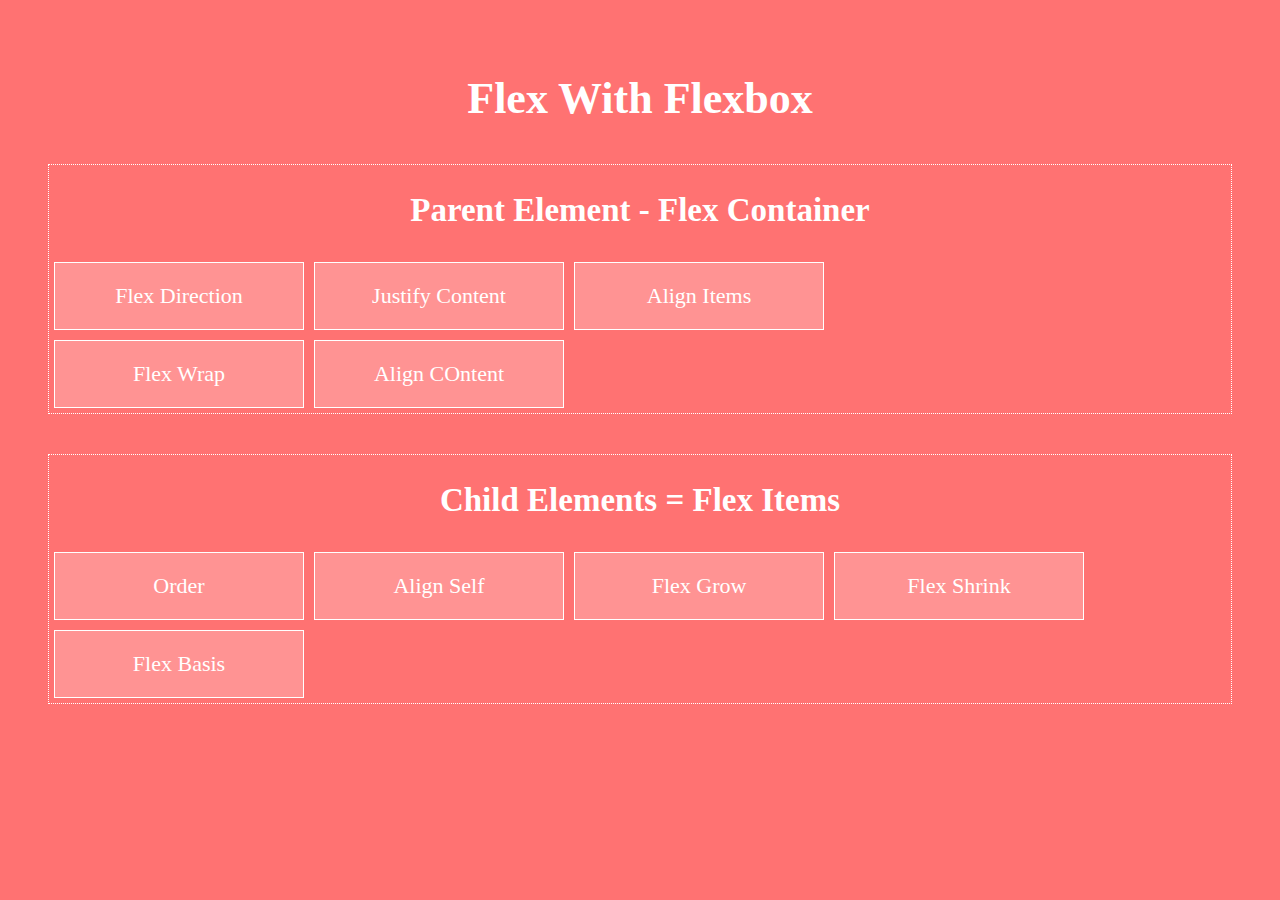
<file: index.html>
<!DOCTYPE html>
<html lang="en">
<head>
	<meta charset="UTF-8">
	<meta http-equiv="X-UA-Compatible" content="IE=edge">
	<meta name="viewport" content="width=device-width, initial-scale=1.0">
	<title>Document</title>
	<link rel="stylesheet" href="./css/boilerplate.css">
	<link rel="stylesheet" href="./css/index.css">
</head>
<body>
	<div class="header">
		<h1>Flex With Flexbox</h1>
	</div>

	<div class="body">
		<div class="head-container">
			<h2 class="text-center">Parent Element - Flex Container</h2>
			<div class="container">
				<a href="flexDirection.html">Flex Direction</a>
				<a href="justifyContent.html">Justify Content</a>
				<a href="alignItems.html">Align Items</a>
			</div>
			<div class="container">
				<a href="flexWrap.html">Flex Wrap</a>
				<a href="alignContent.html">Align COntent</a>
			</div>
		</div>
		<div class="head-container">
			<h2 class="text-center">Child Elements = Flex Items</h2>
			<div class="container">
				<a href="order.html">Order</a>
				<a href="alignSelf.html">Align Self</a>
				<a href="flexGrow.html">Flex Grow</a>
				<a href="flexShrink.html">Flex Shrink</a>
				<a href="flexBasis.html">Flex Basis</a>
			</div>
		</div>
	</div>
</body>
</html>
</file>
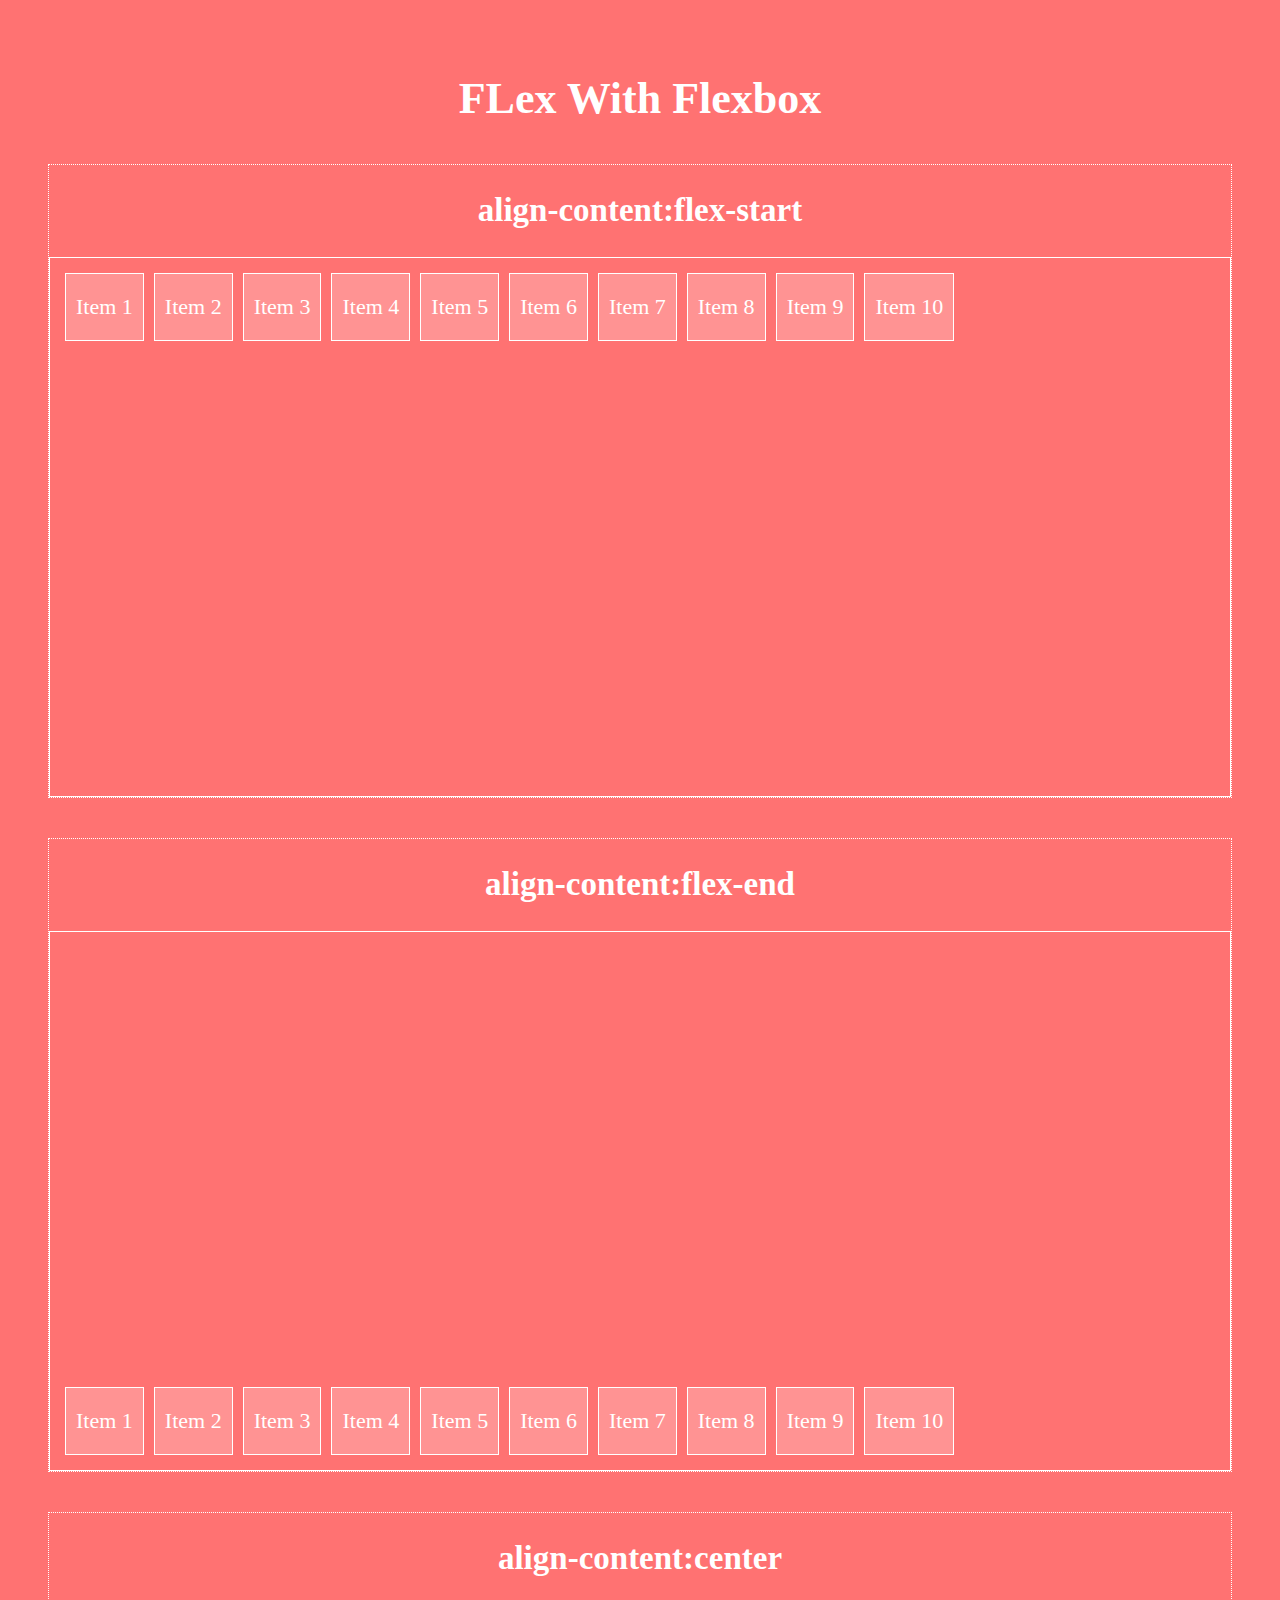
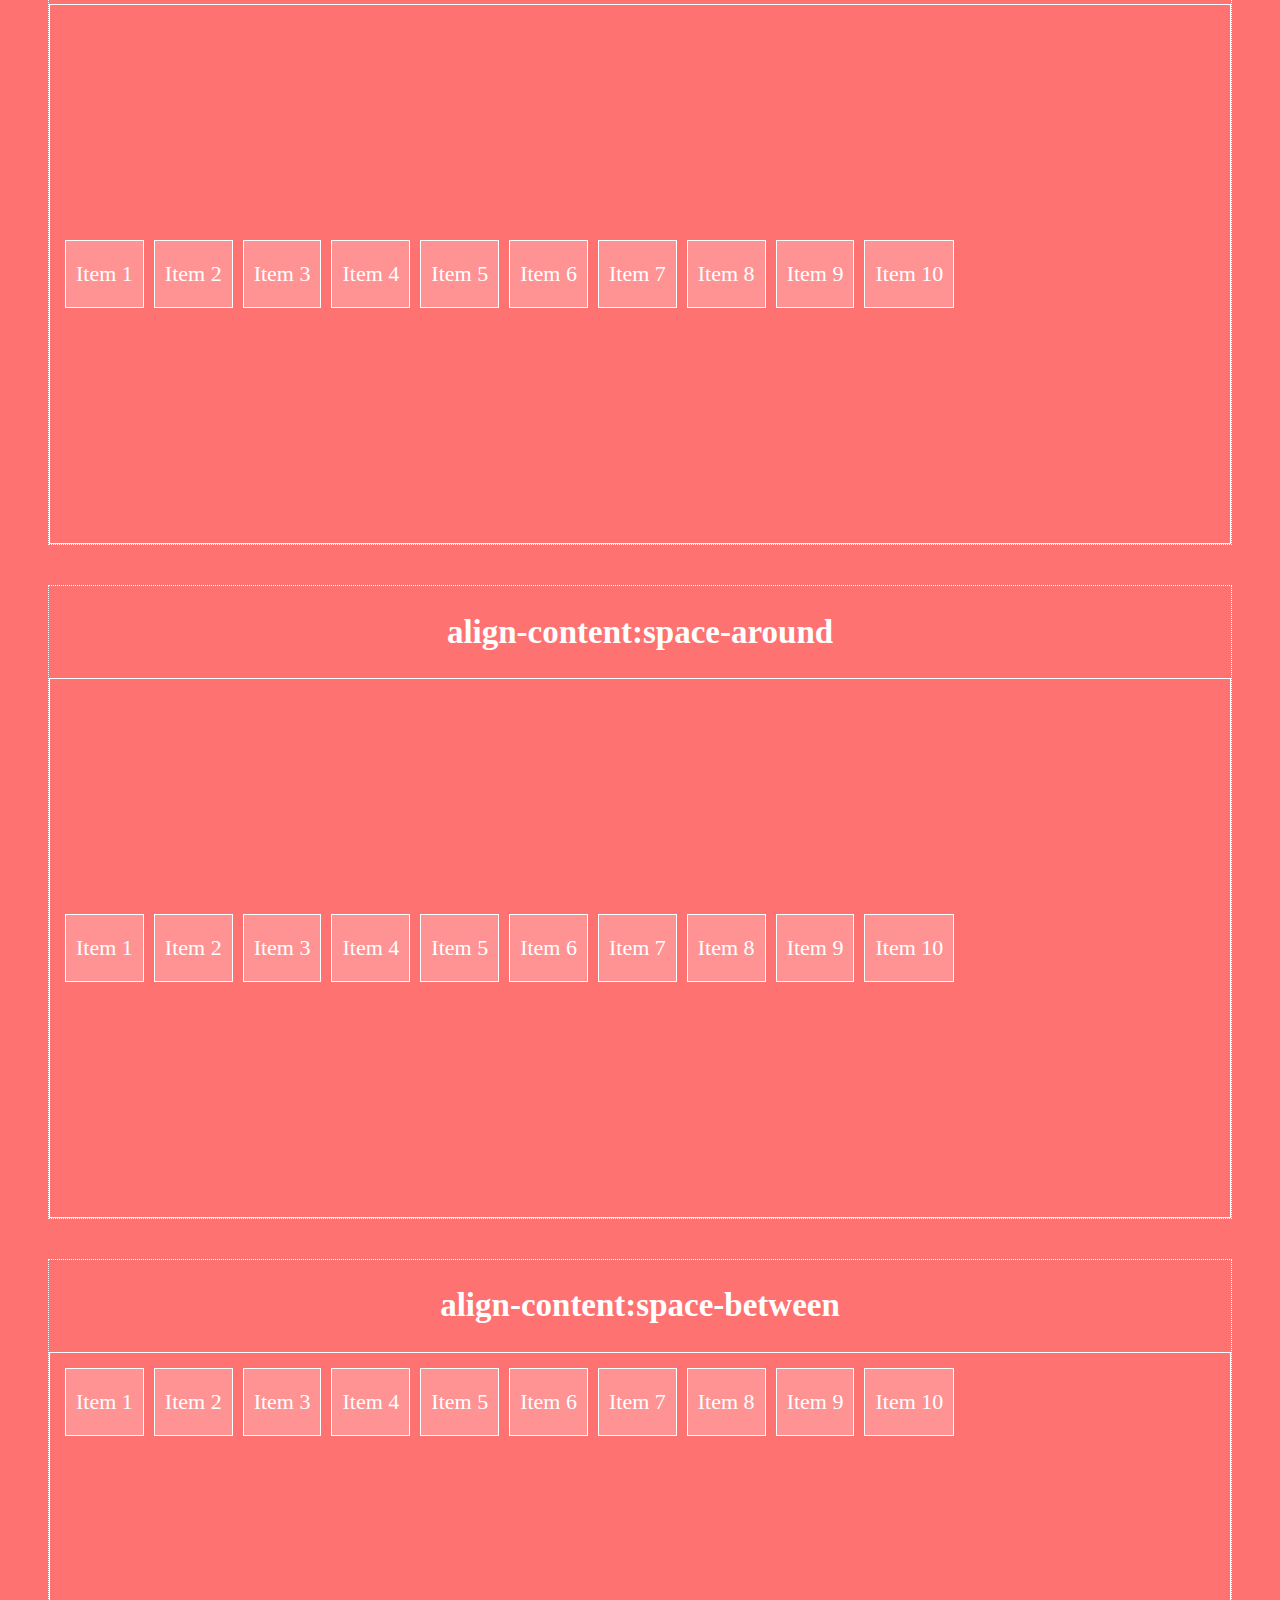
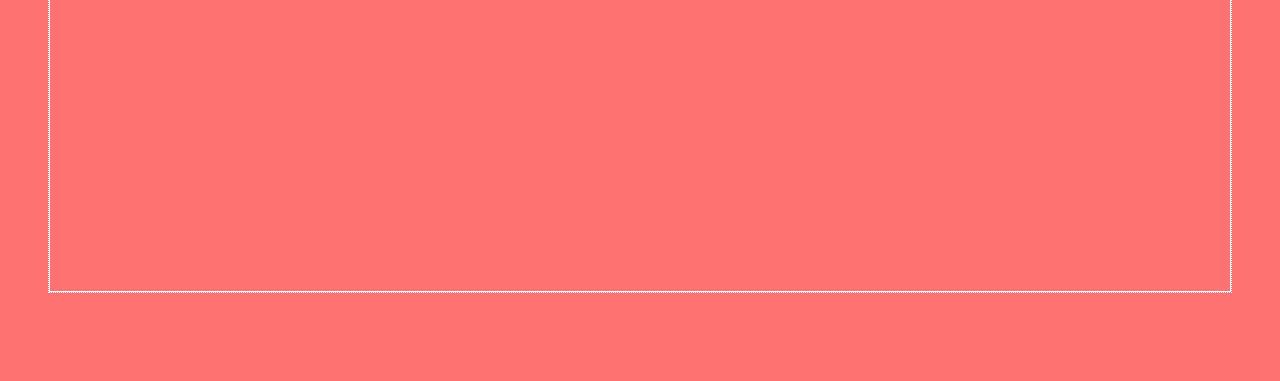
<file: alignContent.html>
<!DOCTYPE html>
<html lang="en">
<head>
	<meta charset="UTF-8">
	<meta http-equiv="X-UA-Compatible" content="IE=edge">
	<meta name="viewport" content="width=device-width, initial-scale=1.0">
	<title>Document</title>
	<link rel="stylesheet" href="./css/boilerplate.css">
	<link rel="stylesheet" href="./css/alignContent.css">
</head>
<body>
	<div class="header">
		<h1>FLex With Flexbox</h1>
		<p></p>
	</div>
	<div class="head-container">
		<h2 class="text-center">
			align-content:flex-start
		</h2>
		<div class="flex-container start">
			<div>Item 1</div>
			<div>Item 2</div>
			<div>Item 3</div>
			<div>Item 4</div>
			<div>Item 5</div>
			<div>Item 6</div>
			<div>Item 7</div>
			<div>Item 8</div>
			<div>Item 9</div>
			<div>Item 10</div>
		</div>
	</div>
	<div class="head-container">
		<h2 class="text-center">align-content:flex-end</h2>
		<div class="flex-container end">
			<div>Item 1</div>
			<div>Item 2</div>
			<div>Item 3</div>
			<div>Item 4</div>
			<div>Item 5</div>
			<div>Item 6</div>
			<div>Item 7</div>
			<div>Item 8</div>
			<div>Item 9</div>
			<div>Item 10</div>
		</div>
	</div>
	<div class="head-container">
		<h2 class="text-center">align-content:center</h2>
		<div class="flex-container center">
			<div>Item 1</div>
			<div>Item 2</div>
			<div>Item 3</div>
			<div>Item 4</div>
			<div>Item 5</div>
			<div>Item 6</div>
			<div>Item 7</div>
			<div>Item 8</div>
			<div>Item 9</div>
			<div>Item 10</div>
		</div>
	</div>
	<div class="head-container">
		<h2 class="text-center">align-content:space-around</h2>
		<div class="flex-container space-around">
			<div>Item 1</div>
			<div>Item 2</div>
			<div>Item 3</div>
			<div>Item 4</div>
			<div>Item 5</div>
			<div>Item 6</div>
			<div>Item 7</div>
			<div>Item 8</div>
			<div>Item 9</div>
			<div>Item 10</div>
		</div>
	</div>
	<div class="head-container">
		<h2 class="text-center">align-content:space-between</h2>
		<div class="flex-container space-between">
			<div>Item 1</div>
			<div>Item 2</div>
			<div>Item 3</div>
			<div>Item 4</div>
			<div>Item 5</div>
			<div>Item 6</div>
			<div>Item 7</div>
			<div>Item 8</div>
			<div>Item 9</div>
			<div>Item 10</div>
		</div>
	</div>
</body>
</html>
</file>
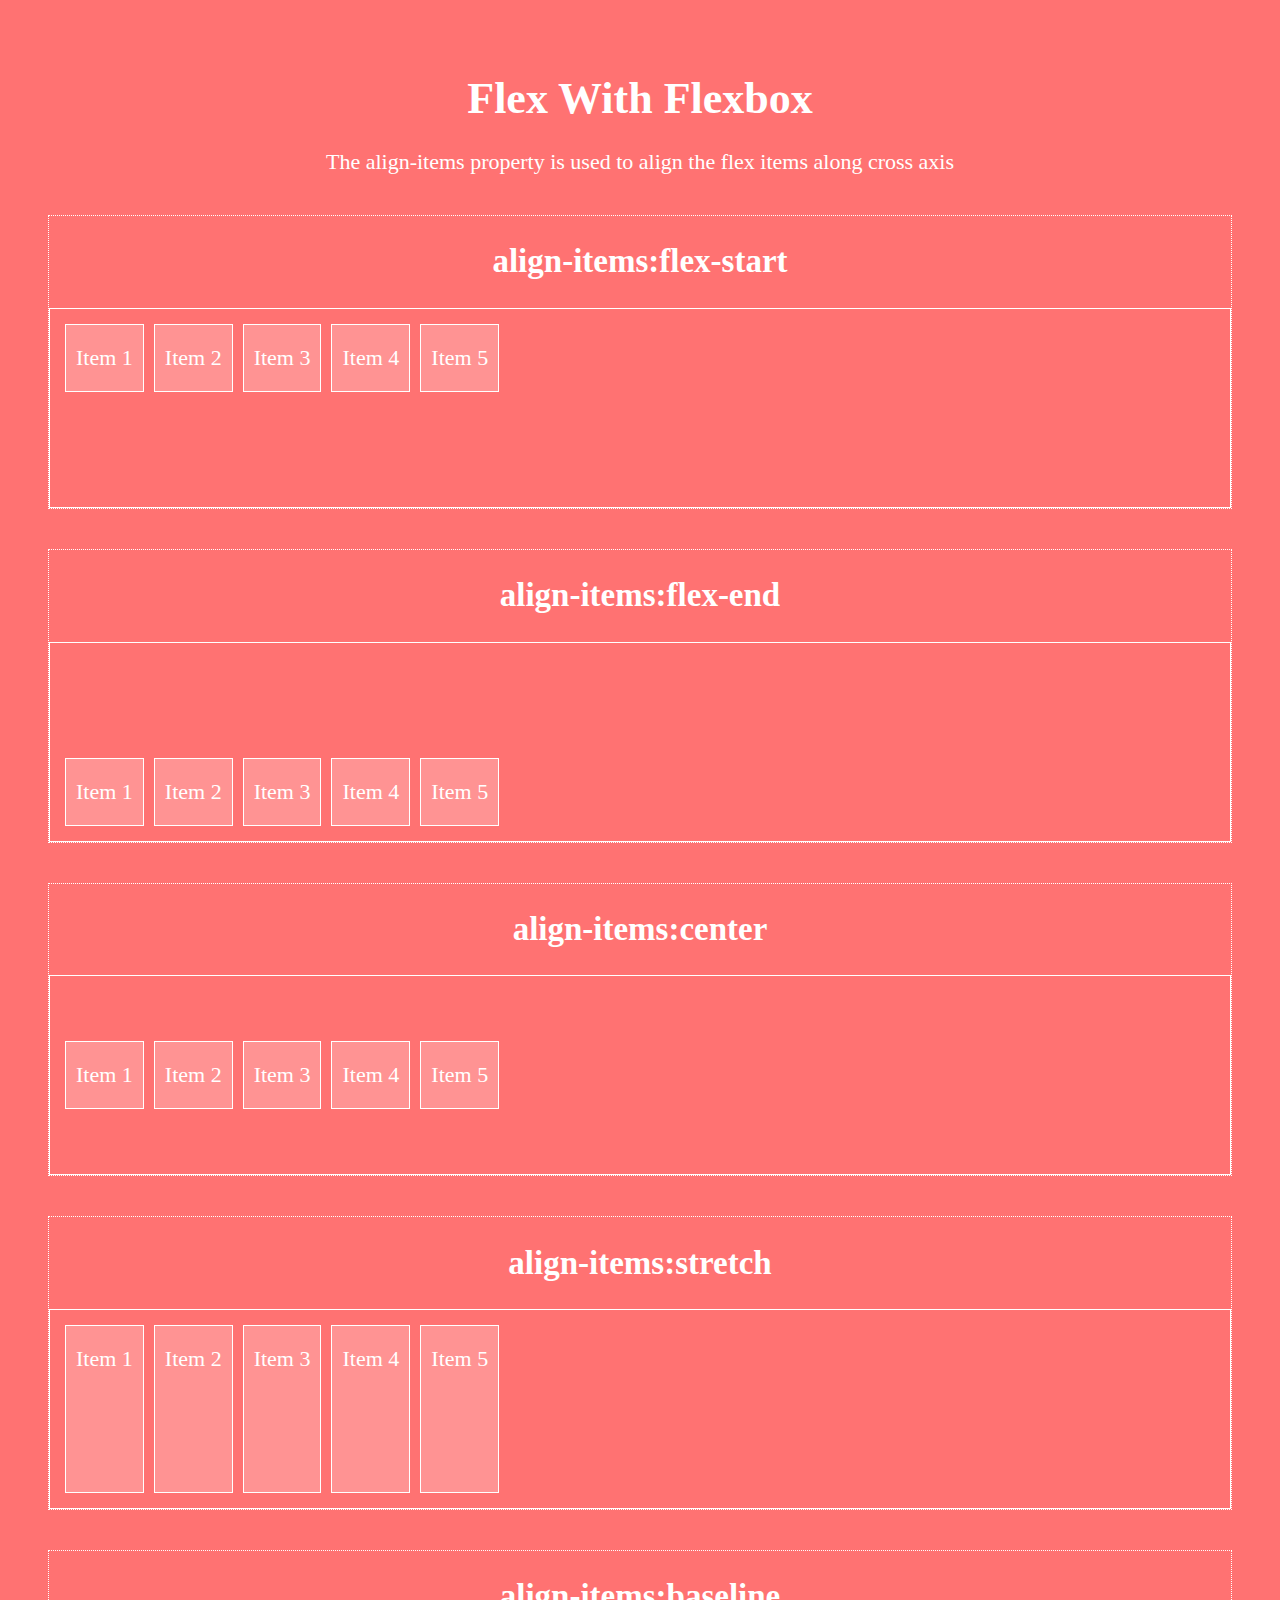
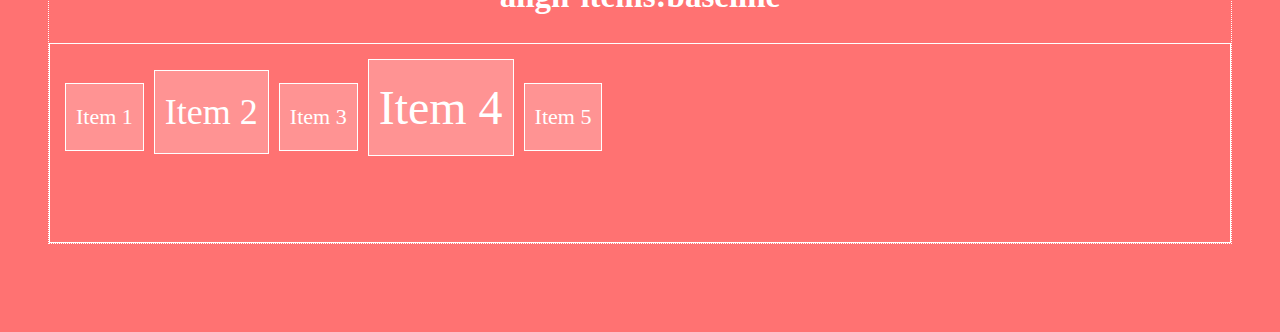
<file: alignItems.html>
<!DOCTYPE html>
<html lang="en">
<head>
	<meta charset="UTF-8">
	<meta http-equiv="X-UA-Compatible" content="IE=edge">
	<meta name="viewport" content="width=device-width, initial-scale=1.0">
	<title>Document</title>
	<link rel="stylesheet" href="./css/boilerplate.css">
	<link rel="stylesheet" href="./css/alignItems.css">
</head>
<body>
	<div class="header">
		<h1>Flex With Flexbox</h1>
		<p>The align-items property is used to align the flex items along cross axis</p>
	</div>
	<div class="head-container">
		<h2 class="text-center">align-items:flex-start</h2>
		<div class="flex-container flex-start">
			<div>Item 1</div>
			<div>Item 2</div>
			<div>Item 3</div>
			<div>Item 4</div>
			<div>Item 5</div>
		</div>
	</div>
	<div class="head-container">
		<h2 class="text-center">align-items:flex-end</h2>
		<div class="flex-container flex-end">
			<div>Item 1</div>
			<div>Item 2</div>
			<div>Item 3</div>
			<div>Item 4</div>
			<div>Item 5</div>
		</div>
	</div>
	<div class="head-container">
		<h2 class="text-center">align-items:center</h2>
		<div class="flex-container center">
			<div>Item 1</div>
			<div>Item 2</div>
			<div>Item 3</div>
			<div>Item 4</div>
			<div>Item 5</div>
		</div>
	</div>
	<div class="head-container">
		<h2 class="text-center">align-items:stretch</h2>
		<div class="flex-container stretch">
			<div>Item 1</div>
			<div>Item 2</div>
			<div>Item 3</div>
			<div>Item 4</div>
			<div>Item 5</div>
		</div>
	</div>
	<div class="head-container">
		<h2 class="text-center">align-items:baseline</h2>
		<div class="flex-container baseline">
			<div>Item 1</div>
			<div>Item 2</div>
			<div>Item 3</div>
			<div>Item 4</div>
			<div>Item 5</div>
		</div>
	</div>
</body>
</html>
</file>
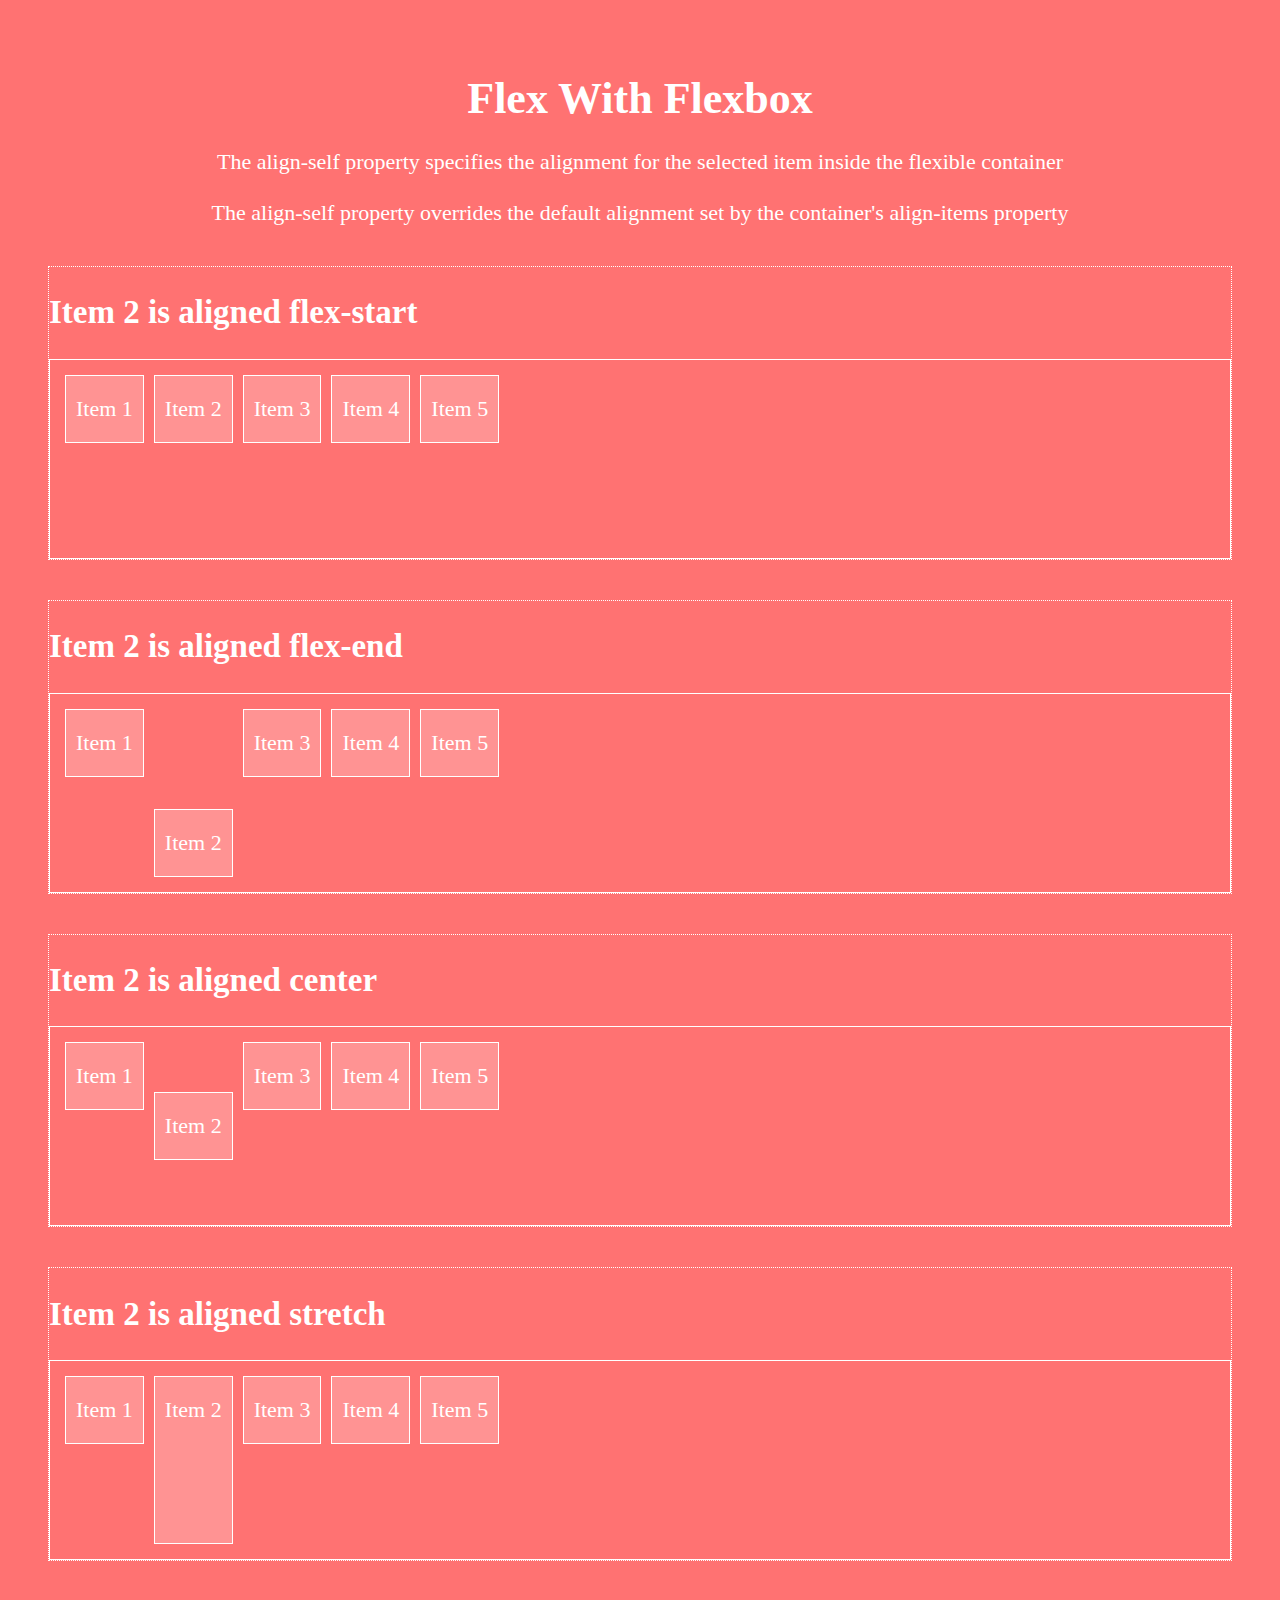
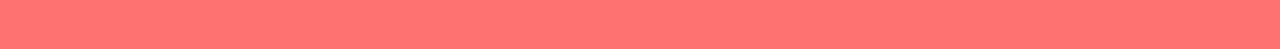
<file: alignSelf.html>
<!DOCTYPE html>
<html lang="en">
<head>
	<meta charset="UTF-8">
	<meta http-equiv="X-UA-Compatible" content="IE=edge">
	<meta name="viewport" content="width=device-width, initial-scale=1.0">
	<title>Document</title>
	<link rel="stylesheet" href="./css/boilerplate.css">
	<link rel="stylesheet" href="./css/alignSelf.css">
</head>
<body>
	<div class="header">
		<h1>Flex With Flexbox</h1>
		<p>The align-self property specifies the alignment for the selected item inside the flexible container</p>
		<p>The align-self property overrides the default alignment set by the container's align-items property</p>
	</div>
	<div class="head-container">
		<h2>Item 2 is aligned flex-start</h2>
		<div class="flex-container sample1">
			<div>Item 1</div>
			<div>Item 2</div>
			<div>Item 3</div>
			<div>Item 4</div>
			<div>Item 5</div>
		</div>
	</div>
	<div class="head-container">
		<h2>Item 2 is aligned flex-end</h2>
		<div class="flex-container sample2">
			<div>Item 1</div>
			<div>Item 2</div>
			<div>Item 3</div>
			<div>Item 4</div>
			<div>Item 5</div>
		</div>
	</div>
	<div class="head-container">
		<h2>Item 2 is aligned center</h2>
		<div class="flex-container sample3">
			<div>Item 1</div>
			<div>Item 2</div>
			<div>Item 3</div>
			<div>Item 4</div>
			<div>Item 5</div>
		</div>
	</div>
	<div class="head-container">
		<h2>Item 2 is aligned stretch</h2>
		<div class="flex-container sample4">
			<div>Item 1</div>
			<div>Item 2</div>
			<div>Item 3</div>
			<div>Item 4</div>
			<div>Item 5</div>
		</div>
	</div>
</body>
</html>
</file>
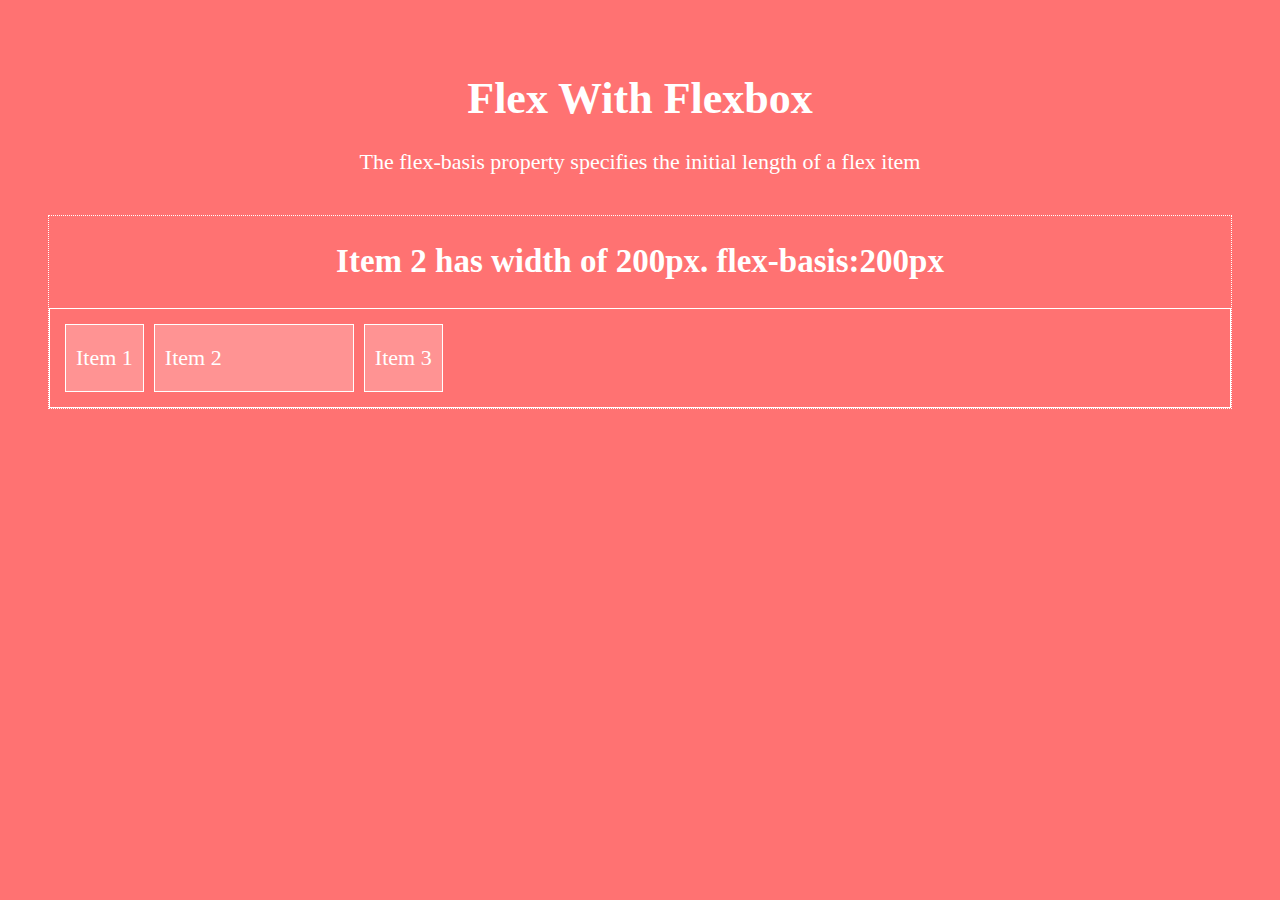
<file: flexBasis.html>
<!DOCTYPE html>
<html lang="en">
<head>
	<meta charset="UTF-8">
	<meta http-equiv="X-UA-Compatible" content="IE=edge">
	<meta name="viewport" content="width=device-width, initial-scale=1.0">
	<title>Document</title>
	<link rel="stylesheet" href="./css/boilerplate.css">
	<link rel="stylesheet" href="./css/flexBasis.css">
</head>
<body>
	<div class="header">
		<h1>Flex With Flexbox</h1>
		<p>The flex-basis property specifies the initial length of a flex item</p>
	</div>
	<div class="head-container">
		<h2 class="text-center">Item 2 has width of 200px. flex-basis:200px</h2>
		<div class="flex-container sample1">
			<div>Item 1</div>
			<div>Item 2</div>
			<div>Item 3</div>

		</div>
	</div>
</body>
</html>
</file>
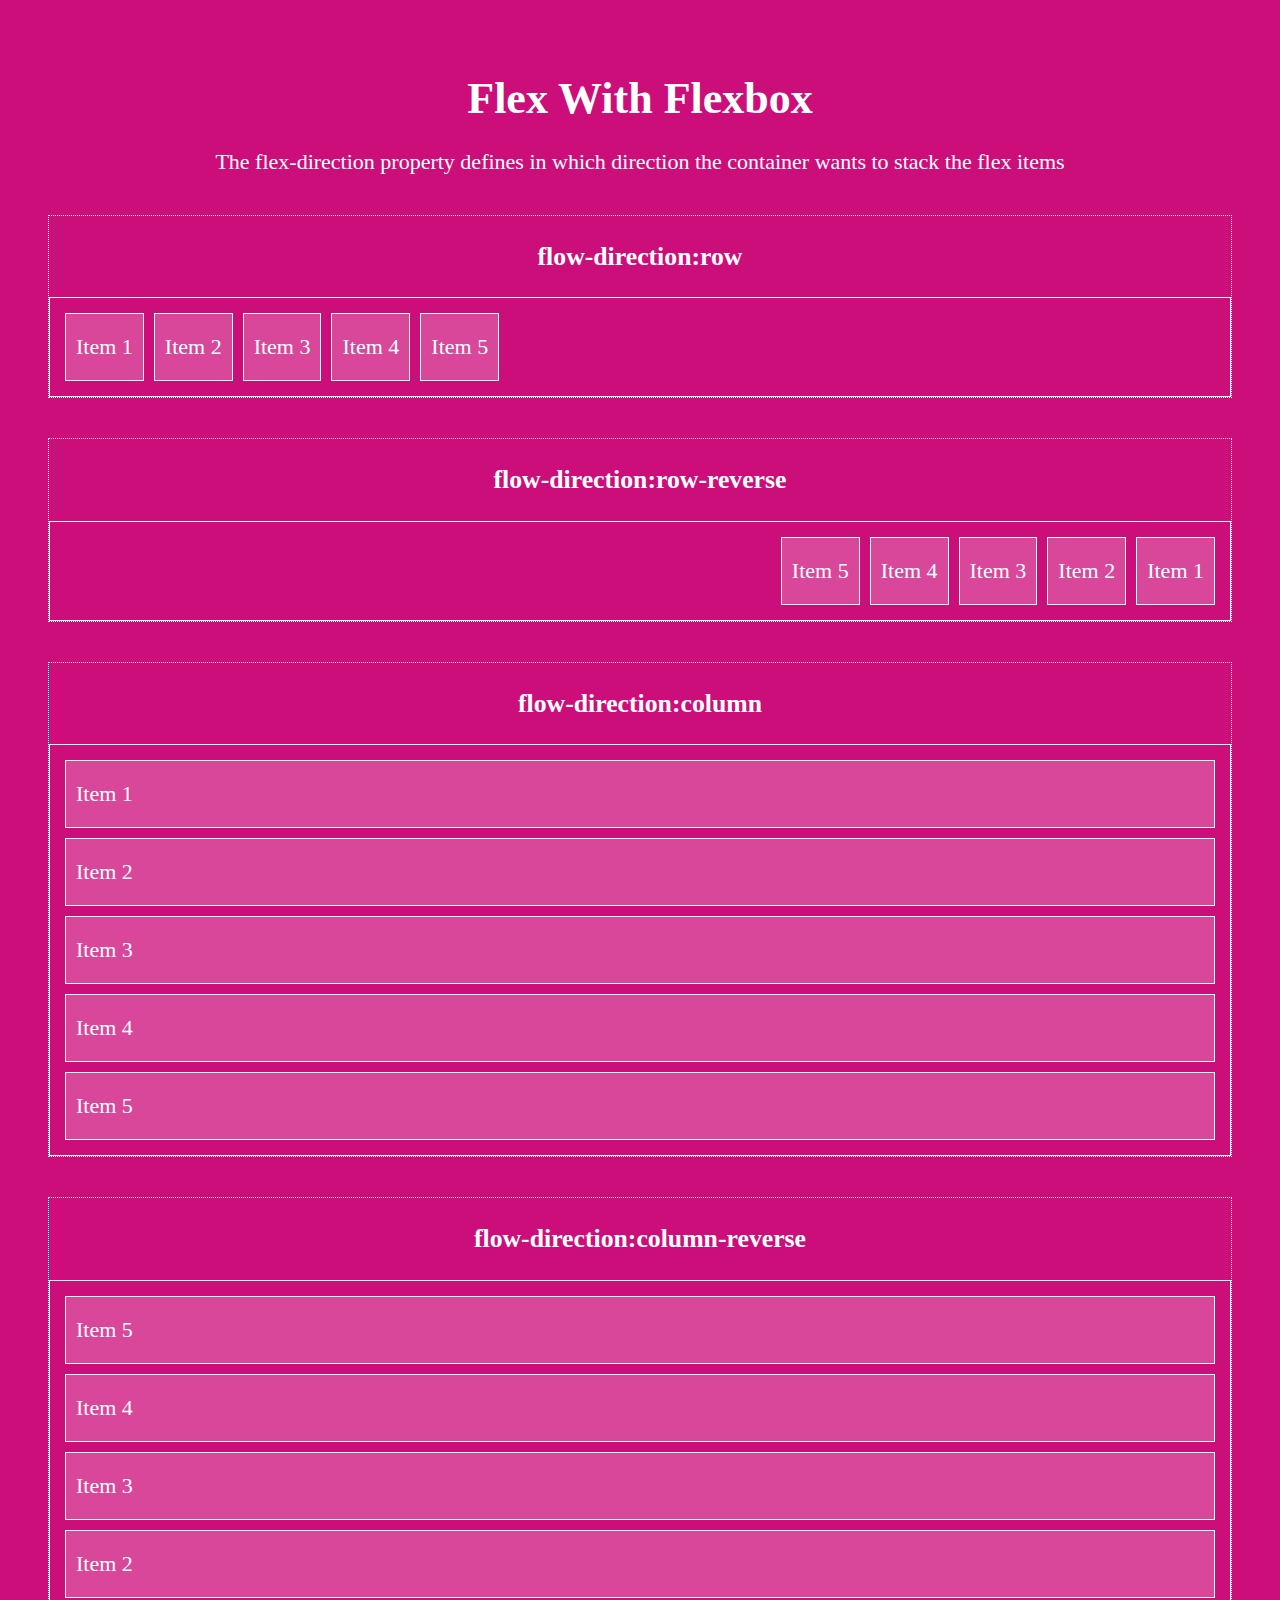
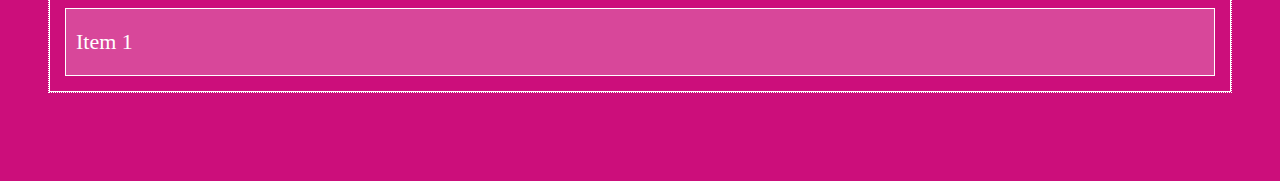
<file: flexDirection.html>
<!DOCTYPE html>
<html lang="en">
<head>
	<meta charset="UTF-8">
	<meta http-equiv="X-UA-Compatible" content="IE=edge">
	<meta name="viewport" content="width=device-width, initial-scale=1.0">
	<title>Document</title>
	<link rel="stylesheet" href="./css/boilerplate.css">
	<link rel="stylesheet" href="./css/flexDirection.css">
</head>
<body>
	<div class="header">
		<h1>Flex With Flexbox</h1>
		<p>The flex-direction property defines in which direction the container wants to stack the flex items</p>
	</div>
	<div class="head-container">
		<h3 class="text-center">flow-direction:row</h3>
		<div class="flex-container row">
			<div>Item 1</div>
			<div>Item 2</div>
			<div>Item 3</div>
			<div>Item 4</div>
			<div>Item 5</div>
		</div>
	</div>
	<div class="head-container">
		<h3 class="text-center">flow-direction:row-reverse</h3>
		<div class="flex-container reverse">
			<div>Item 1</div>
			<div>Item 2</div>
			<div>Item 3</div>
			<div>Item 4</div>
			<div>Item 5</div>
		</div>
	</div>
	<div class="head-container">
		<h3 class="text-center">flow-direction:column</h3>
		<div class="flex-container column">
			<div>Item 1</div>
			<div>Item 2</div>
			<div>Item 3</div>
			<div>Item 4</div>
			<div>Item 5</div>
		</div>
	</div>
	<div class="head-container">
		<h3 class="text-center">flow-direction:column-reverse</h3>
		<div class="flex-container reverse-column">
			<div>Item 1</div>
			<div>Item 2</div>
			<div>Item 3</div>
			<div>Item 4</div>
			<div>Item 5</div>
		</div>
	</div>
</body>
</html>
</file>
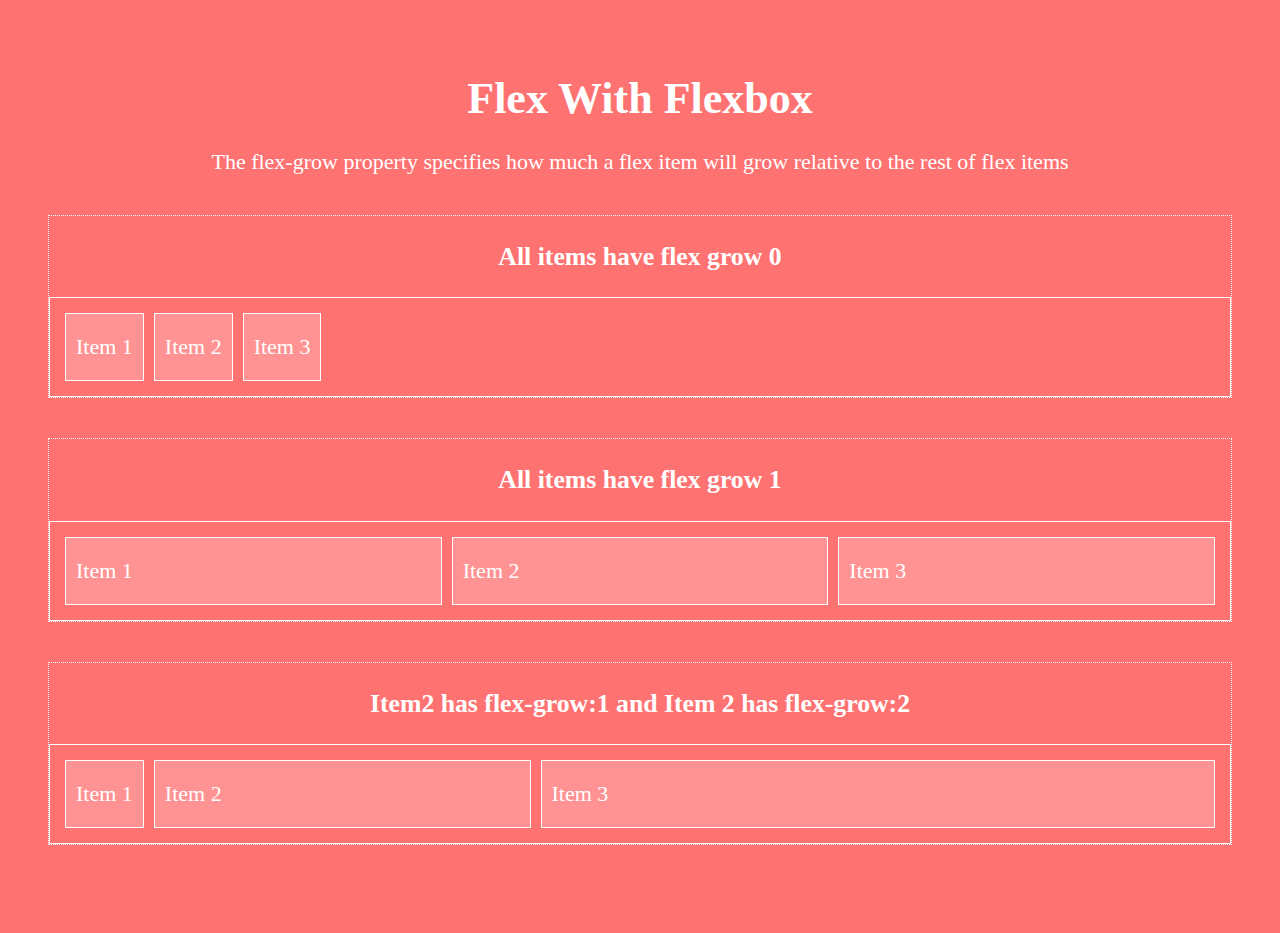
<file: flexGrow.html>
<!DOCTYPE html>
<html lang="en">
<head>
	<meta charset="UTF-8">
	<meta http-equiv="X-UA-Compatible" content="IE=edge">
	<meta name="viewport" content="width=device-width, initial-scale=1.0">
	<title>Document</title>
	<link rel="stylesheet" href="./css/boilerplate.css">
	<link rel="stylesheet" href="./css/flexGrow.css">
</head>
<body>
	<div class="header">
		<h1>Flex With Flexbox</h1>
		<p>The flex-grow property specifies how much a flex item will grow relative to the rest of flex items</p>
	</div>
	<div class="head-container">
		<h3 class="text-center">All items have flex grow 0</h3>
		<div class="flex-container sample1">
			<div>Item 1</div>
			<div>Item 2</div>
			<div>Item 3</div>

		</div>
	</div>
	<div class="head-container">
		<h3 class="text-center">All items have flex grow 1</h3>
		<div class="flex-container sample2">
			<div>Item 1</div>
			<div>Item 2</div>
			<div>Item 3</div>

		</div>
	</div>
	<div class="head-container">
		<h3 class="text-center">Item2 has flex-grow:1 and Item 2 has flex-grow:2</h3>
		<div class="flex-container sample3">
			<div>Item 1</div>
			<div>Item 2</div>
			<div>Item 3</div>

		</div>
	</div>
</body>
</html>
</file>
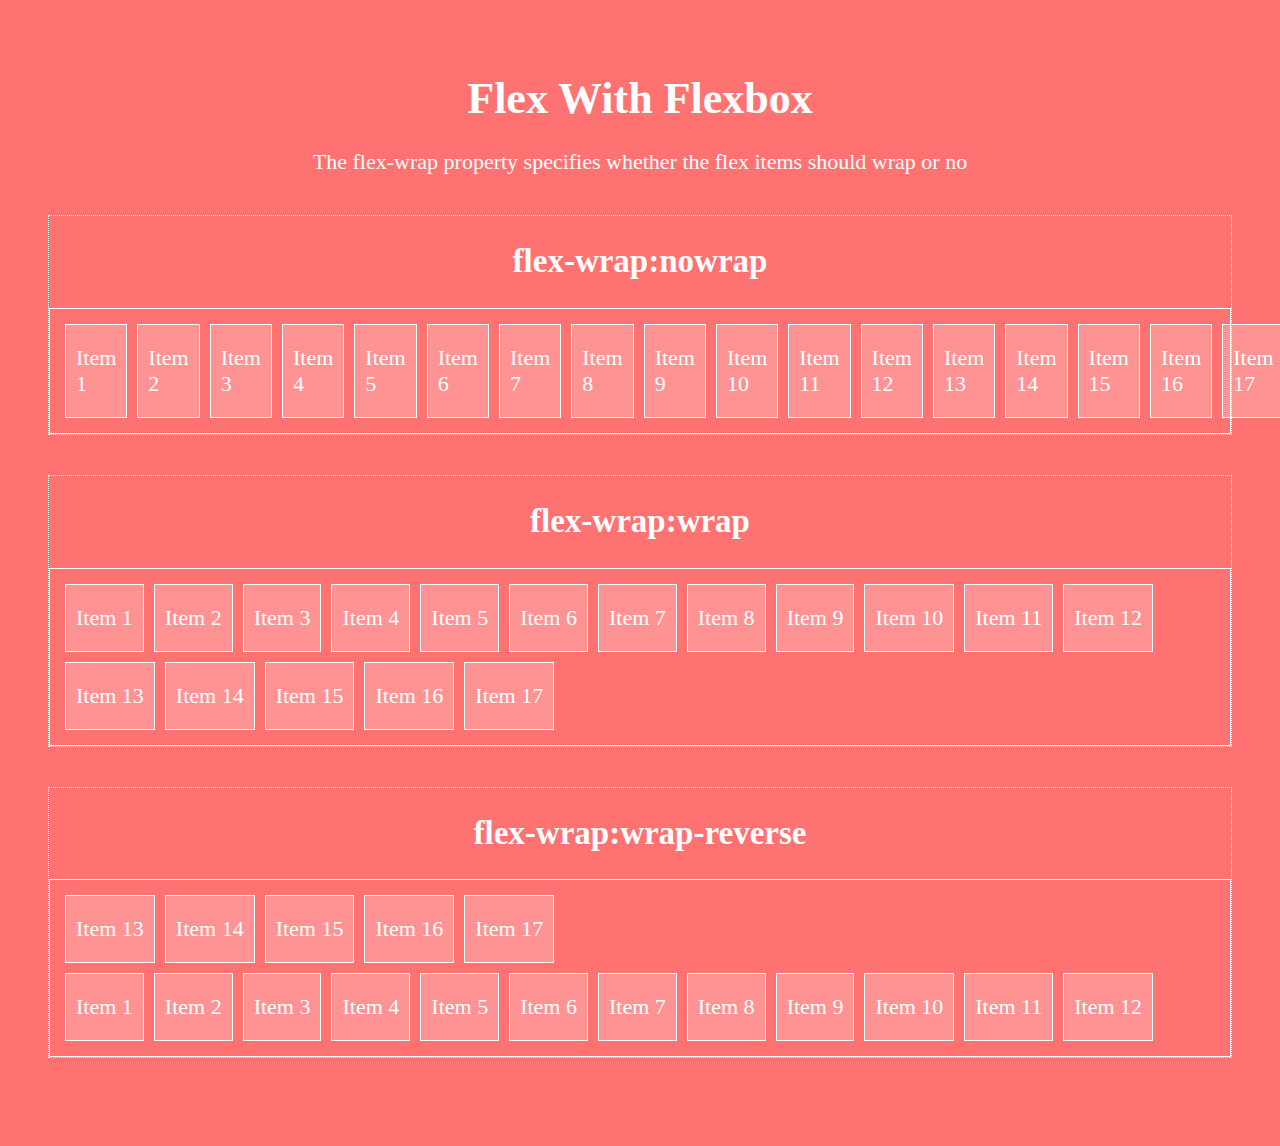
<file: flexWrap.html>
<!DOCTYPE html>
<html lang="en">
<head>
	<meta charset="UTF-8">
	<meta http-equiv="X-UA-Compatible" content="IE=edge">
	<meta name="viewport" content="width=device-width, initial-scale=1.0">
	<title>Document</title>
	<link rel="stylesheet" href="./css/boilerplate.css">
	<link rel="stylesheet" href="./css/flexWrap.css">
</head>
<body>
	<div class="header">
		<h1>Flex With Flexbox </h1>
		<p>The flex-wrap property specifies whether the flex items should wrap or no</p>
	</div>
	<div class="head-container">
		<h2 class="text-center">flex-wrap:nowrap</h2>
		<div class="flex-container nowrap">
			<div>Item 1</div>
			<div>Item 2</div>
			<div>Item 3</div>
			<div>Item 4</div>
			<div>Item 5</div>
			<div>Item 6</div>
			<div>Item 7</div>
			<div>Item 8</div>
			<div>Item 9</div>
			<div>Item 10</div>
			<div>Item 11</div>
			<div>Item 12</div>
			<div>Item 13</div>
			<div>Item 14</div>
			<div>Item 15</div>
			<div>Item 16</div>
			<div>Item 17</div>
		</div>
	</div>
	<div class="head-container">
		<h2 class="text-center">flex-wrap:wrap</h2>
		<div class="flex-container wrap">
			<div>Item 1</div>
			<div>Item 2</div>
			<div>Item 3</div>
			<div>Item 4</div>
			<div>Item 5</div>
			<div>Item 6</div>
			<div>Item 7</div>
			<div>Item 8</div>
			<div>Item 9</div>
			<div>Item 10</div>
			<div>Item 11</div>
			<div>Item 12</div>
			<div>Item 13</div>
			<div>Item 14</div>
			<div>Item 15</div>
			<div>Item 16</div>
			<div>Item 17</div>
		</div>
	</div>
	<div class="head-container">
		<h2 class="text-center">flex-wrap:wrap-reverse</h2>
		<div class="flex-container wrap-reverse">
			<div>Item 1</div>
			<div>Item 2</div>
			<div>Item 3</div>
			<div>Item 4</div>
			<div>Item 5</div>
			<div>Item 6</div>
			<div>Item 7</div>
			<div>Item 8</div>
			<div>Item 9</div>
			<div>Item 10</div>
			<div>Item 11</div>
			<div>Item 12</div>
			<div>Item 13</div>
			<div>Item 14</div>
			<div>Item 15</div>
			<div>Item 16</div>
			<div>Item 17</div>
		</div>
	</div>
</body>
</html>
</file>
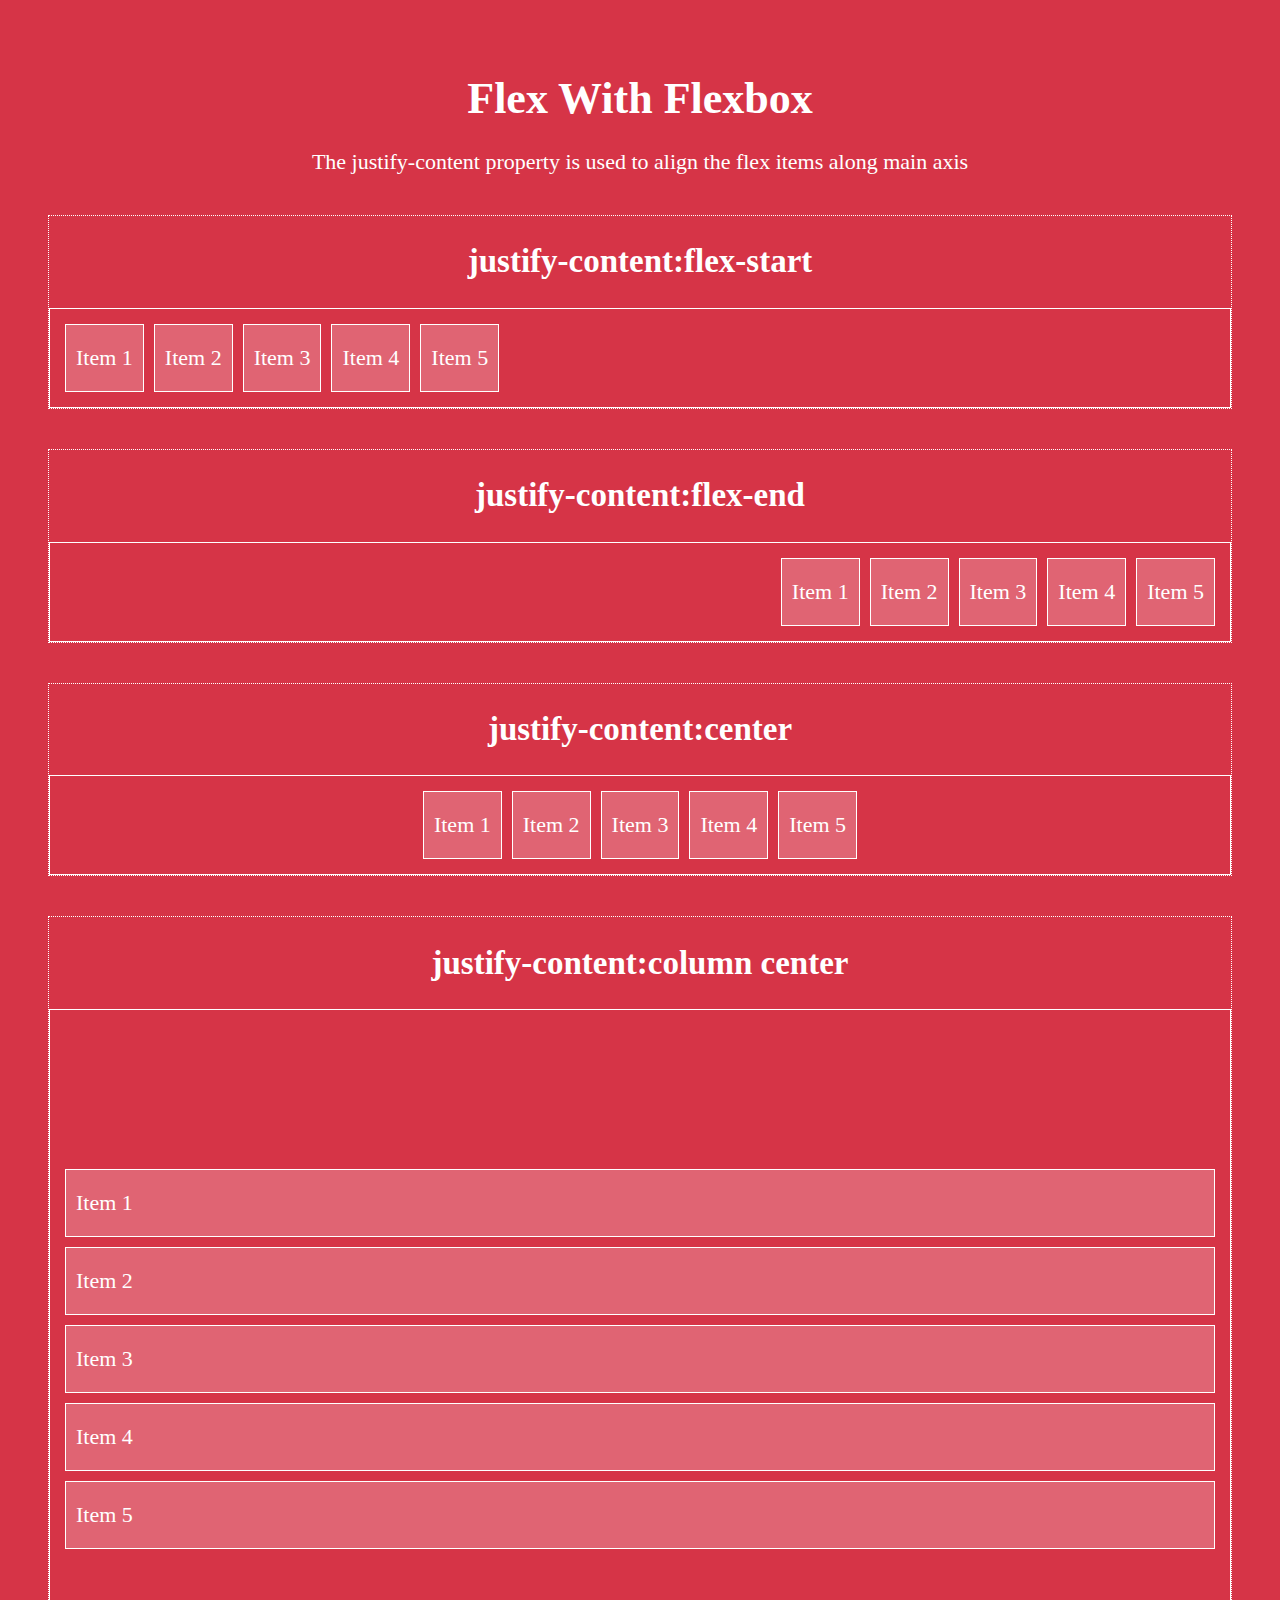
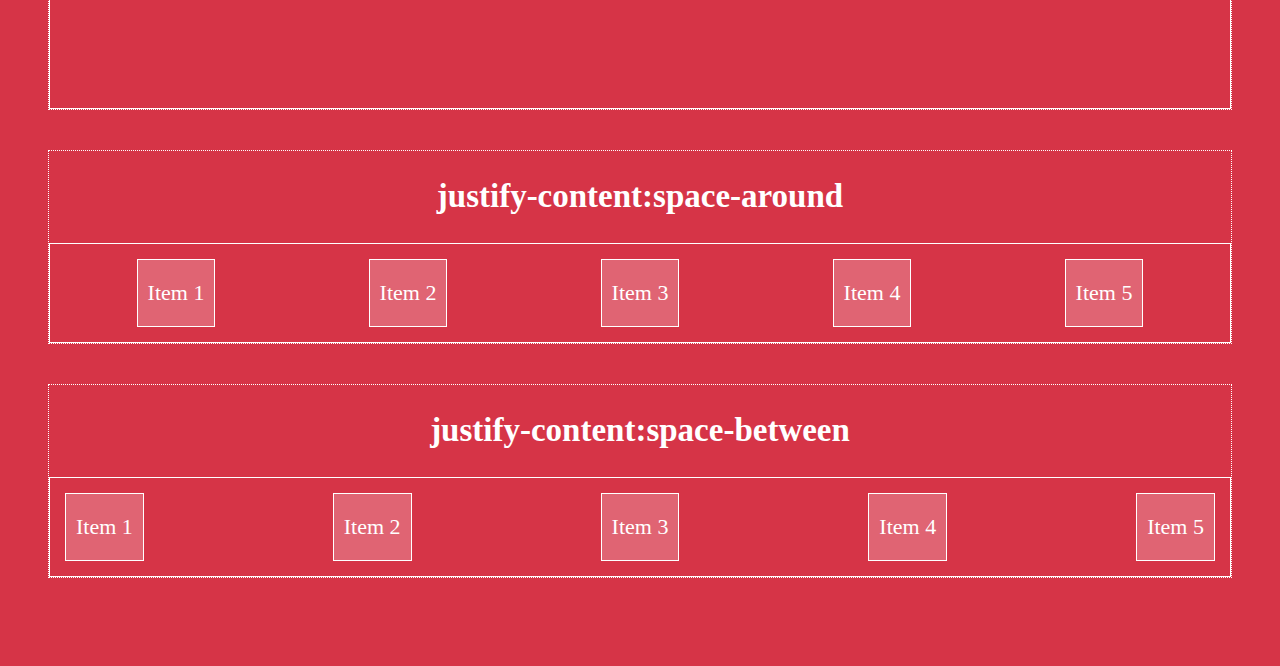
<file: justifyContent.html>
<!DOCTYPE html>
<html lang="en">
<head>
	<meta charset="UTF-8">
	<meta http-equiv="X-UA-Compatible" content="IE=edge">
	<meta name="viewport" content="width=device-width, initial-scale=1.0">
	<title>Document</title>
	<link rel="stylesheet" href="./css/boilerplate.css">
	<link rel="stylesheet" href="./css/justifyContent.css">
</head>
<body>
	<div class="header">
		<h1>Flex With Flexbox</h1>
		<p>The justify-content property is used to align the flex items along main axis</p>
	</div>
	<div class="head-container">
		<h2 class="text-center">justify-content:flex-start</h2>
		<div class="flex-container start">
			<div>Item 1</div>
			<div>Item 2</div>
			<div>Item 3</div>
			<div>Item 4</div>
			<div>Item 5</div>
		</div>
	</div>
	<div class="head-container">
		<h2 class="text-center">justify-content:flex-end</h2>
		<div class="flex-container end">
			<div>Item 1</div>
			<div>Item 2</div>
			<div>Item 3</div>
			<div>Item 4</div>
			<div>Item 5</div>
		</div>
	</div>
	<div class="head-container">
		<h2 class="text-center">justify-content:center</h2>
		<div class="flex-container center">
			<div>Item 1</div>
			<div>Item 2</div>
			<div>Item 3</div>
			<div>Item 4</div>
			<div>Item 5</div>
		</div>
	</div>
	<div class="head-container">
		<h2 class="text-center">justify-content:column center</h2>
		<div class="flex-container column-center">
			<div>Item 1</div>
			<div>Item 2</div>
			<div>Item 3</div>
			<div>Item 4</div>
			<div>Item 5</div>
		</div>
	</div>
	<div class="head-container">
		<h2 class="text-center">justify-content:space-around</h2>
		<div class="flex-container space-around">
			<div>Item 1</div>
			<div>Item 2</div>
			<div>Item 3</div>
			<div>Item 4</div>
			<div>Item 5</div>
		</div>
	</div>
	<div class="head-container">
		<h2 class="text-center">justify-content:space-between</h2>
		<div class="flex-container space-between">
			<div>Item 1</div>
			<div>Item 2</div>
			<div>Item 3</div>
			<div>Item 4</div>
			<div>Item 5</div>
		</div>
	</div>
</body>
</html>
</file>
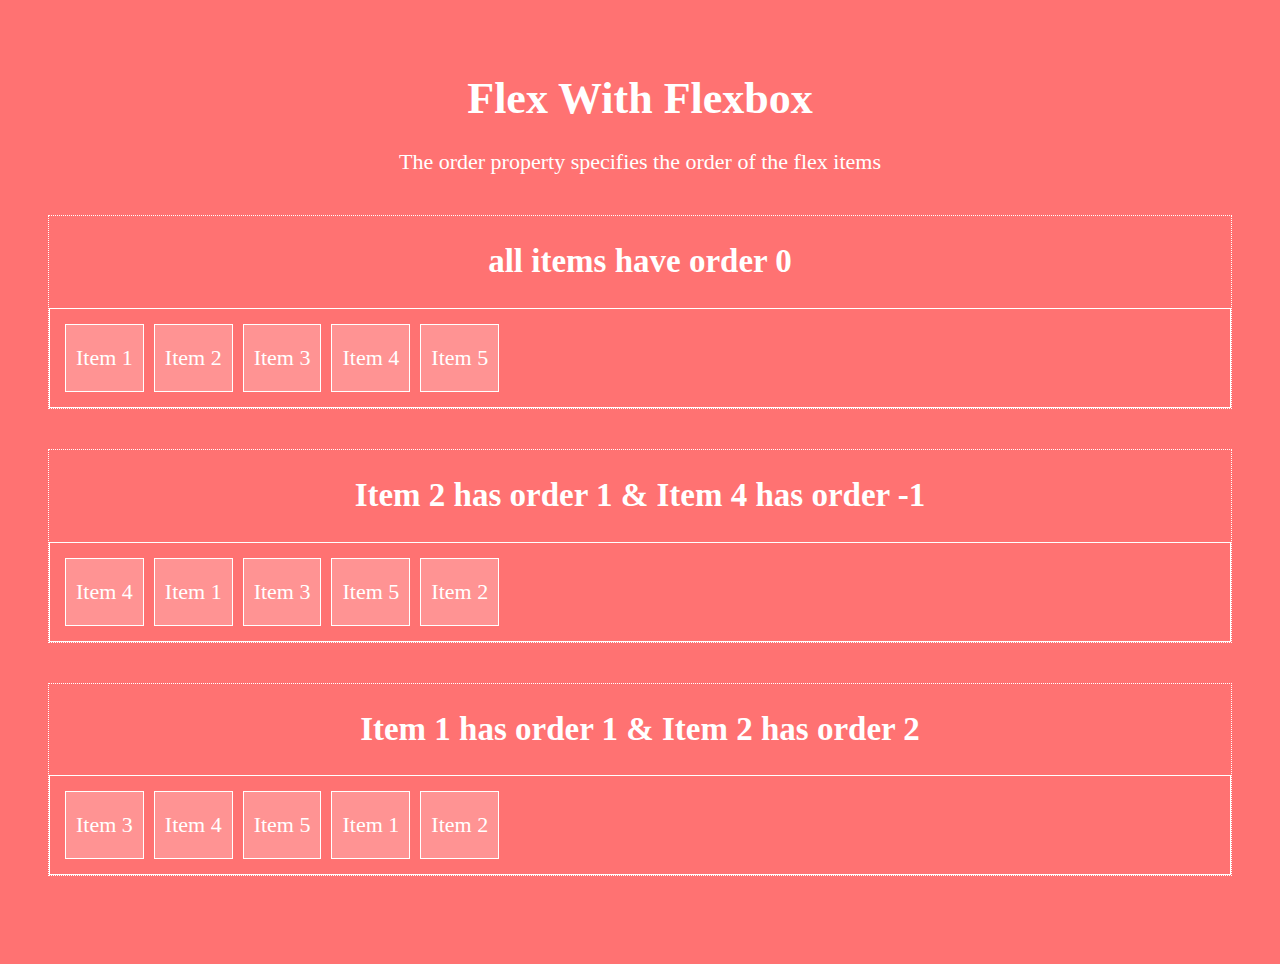
<file: order.html>
<!DOCTYPE html>
<html lang="en">
<head>
	<meta charset="UTF-8">
	<meta http-equiv="X-UA-Compatible" content="IE=edge">
	<meta name="viewport" content="width=device-width, initial-scale=1.0">
	<title>Document</title>
	<link rel="stylesheet" href="./css/boilerplate.css">
	<link rel="stylesheet" href="./css/order.css">
</head>
<body>
	<div class="header">
		<h1>Flex With Flexbox</h1>
		<p>The order property specifies the order of the flex items</p>
	</div>
	<div class="head-container">
		<h2 class="text-center">all items have order 0</h2>
		<div class="flex-container">
			<div>Item 1</div>
			<div>Item 2</div>
			<div>Item 3</div>
			<div>Item 4</div>
			<div>Item 5</div>
		</div>
	</div>
	<div class="head-container">
		<h2 class="text-center">Item 2 has order 1 & Item 4 has order -1</h2>
		<div class="flex-container sample2">
			<div>Item 1</div>
			<div>Item 2</div>
			<div>Item 3</div>
			<div>Item 4</div>
			<div>Item 5</div>
		</div>
	</div>
	<div class="head-container">
		<h2 class="text-center">Item 1 has order 1 & Item 2 has order 2</h2>
		<div class="flex-container sample3">
			<div>Item 1</div>
			<div>Item 2</div>
			<div>Item 3</div>
			<div>Item 4</div>
			<div>Item 5</div>
		</div>
	</div>
</body>
</html>
</file>
<file: css/boilerplate.css>
* {
	box-sizing: border-box;
}

body{
	background-color: #ff7272;
	min-height: 90vh;
	overflow-x: hidden;
	font-size: 22px;
	color: #fff;
	padding: 40px;
}

.header > h1,p{
	margin: 25px 0 25px;
	text-align: center;
}

.head-container{
	border: 1px dotted #fff;
	margin: 40px 0 40px;
}

.text-center{
	text-align: center;
}

.flex-container{
	border: 1px solid #fff;
	padding: 10px;
	display: flex;
}

.flex-container > *{
	background-color: rgba(255,255,255,0.24);
	border: 1px solid #fff;
	padding: 20px 10px;
	margin: 5px;
}

.flex-container > *:hover{
	background-color: rgba(255,255,255,0.44);
}
</file>
<file: css/index.css>
.container {
	display: flex;
	flex-direction: row;
	flex-wrap: wrap;
}

.container > * {
	color: #fff;
	background-color: rgba(255,255,255,0.24);
	border: 1px solid #fff;
	padding: 20px;
	margin: 5px;
	justify-content: space-between;
	text-align: center;
	min-width: 250px;
	align-content: space-between;
}

.container >*:hover{
	background-color: rgba(255,255,255,0.44);
}

a{
	text-decoration: none;
	color: #fff;
}
</file>
<file: css/alignContent.css>
.flex-container{
	height: 540px;
	flex-direction: row;
	flex-wrap: wrap;
	align-items: flex-start;
}

.start{
	align-content: flex-start;
}

.end{
	align-content: flex-end;
}

.center{
	align-content: center;
}

.space-around{
	align-content: space-around;
}

.space-between{
	align-content: space-between;

}
</file>
<file: css/alignItems.css>
.flex-container{
	/* flex-direction: row; */
	height: 200px;
}

.flex-start{
	align-items: flex-start;
}

.flex-end{
	align-items: flex-end;
}

.center{
	align-items: center;
}
.baseline{
	align-items: baseline;
}
.baseline div:nth-child(2){
	font-size: 36px;
}

.baseline div:nth-child(4){
	font-size: 48px;
}
</file>
<file: css/alignSelf.css>
.flex-container{
	height: 200px;
	align-items: flex-start;
}

.sample1 div:nth-child(2){
	align-self: flex-start;
}

.sample2 div:nth-child(2){
	align-self: flex-end;
}

.sample3 div:nth-child(2){
	align-self: center;
}

.sample4 div:nth-child(2){
	align-self: stretch;
}
</file>
<file: css/flexBasis.css>
.flex-container{
	flex-direction: row;
}

.sample1 div:nth-child(2){
	flex-basis: 200px;
}
</file>
<file: css/flexDirection.css>
body{
	background-color: #cc0e7b;
}

.flex-container{
	display: flex;
}

.row{
	flex-direction: row;
}

.reverse{
	flex-direction: row-reverse;
}

.column{
	flex-direction: column;
}

.reverse-column{
	flex-direction: column-reverse;
}
</file>
<file: css/flexGrow.css>
.flex-container{
	flex-direction: row;
}

.sample1 > *{
	flex-grow: 0;
}

.sample2 > *{
	flex-grow: 1;
}

.sample3 div:nth-child(2){
	flex-grow: 1;
}

.sample3 div:nth-child(3){
	flex-grow: 2;
}
</file>
<file: css/flexWrap.css>
.nowrap{
	flex-wrap: nowrap;
}
.flex-container{
	flex-direction: row;
}

.wrap{
	flex-wrap: wrap;
}

.wrap-reverse{
	flex-wrap: wrap-reverse;
}
</file>
<file: css/justifyContent.css>
body{
	background-color: #d63447;
}
.flex-container{
	flex-direction: row;
}

.start{
	justify-content: flex-start;
}

.end{
	justify-content: flex-end;
}

.center{
	justify-content: center;
}

.space-between{
	justify-content: space-between;
}

.space-around{
	justify-content: space-around;
}

.column-center{
	flex-direction: column;
	height: 700px;
	justify-content: center;
}
</file>
<file: css/order.css>
.flex-container{
	flex: row wrap;
}

.sample2 div:nth-child(2){
	order: 1;
}

.sample2 div:nth-child(4){
	order: -1;
}

.sample3 div:nth-child(1){
	order: 1;
}

.sample3 div:nth-child(2){
	order: 2;
}
</file>
